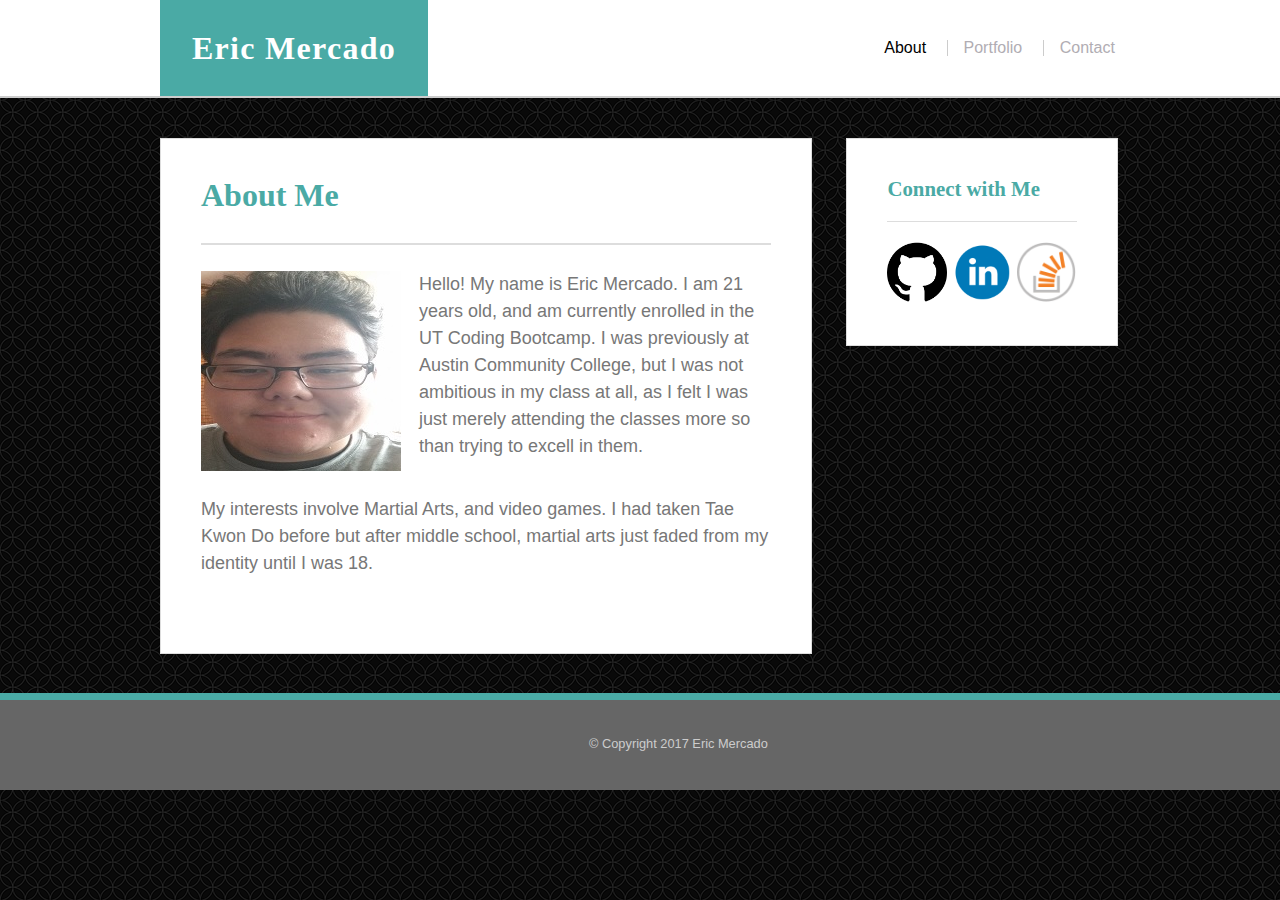
<file: index.html>
<!DOCTYPE html>
<html lang="en">
<head>
	<meta charset="UTF-8">
	<title>Eric Mercado / About Me</title>
	<link rel="stylesheet" href="./assets/css/reset.css">
	<link rel="stylesheet" href="./assets/css/style.css">
</head>
<body>

	<header>
		<div class="container">
			<div class="name">
				<div class="logo">Eric Mercado</div>
			</div>
			<nav class="nav">
				<ul>
					<li><a href="#" class="active">About</a></li>
					<li><a href="portfolio.html">Portfolio</a></li>
					<li><a href="contact.html">Contact</a></li>
				</ul>
			</nav>
		</div> 
	</header>
	
	<div class="content">
		
		<div class="main">
			<h1 class="page-title">About Me</h1>
			<p>
				<img class="headshot" src="./assets/images/Snapchat-1034025942.jpg" alt="Photo of Justin Cone">Hello! My name is Eric Mercado. I am 21 years old, and am currently enrolled in the UT Coding Bootcamp. I was previously at Austin Community College, but I was not ambitious in my class at all, as I felt I was just merely attending the classes more so than trying to excell in them.
			</p>
			<p>
				My interests involve Martial Arts, and video games. I had taken Tae Kwon Do before but after middle school, martial arts just faded from my identity until I was 18.
			</p>
			
		</div>

	<div class="sidebar">
			<h2 class="sidebar-title">Connect with Me</h2>
			<ul class="social">
				<li><a href="https://github.com/ericmercado/"><img src="./assets/images/github.png" alt="GitHub"></a></li>
				<li><a href="https://www.linkedin.com/in/eric-mercado-9b6084156/"><img src="./assets/images/linkedin.png" alt="LinkedIn"></a></li>
				<li><a href="https://stackoverflow.com/users/9206661/eric-mercado"><img src="./assets/images/stack.png" alt="Stack Overflow"></a></li>
			</ul>
		</div>
		
	</div>



	<footer>
		&copy; Copyright 2017 Eric Mercado
	</footer>

</body>
</html>
</file>
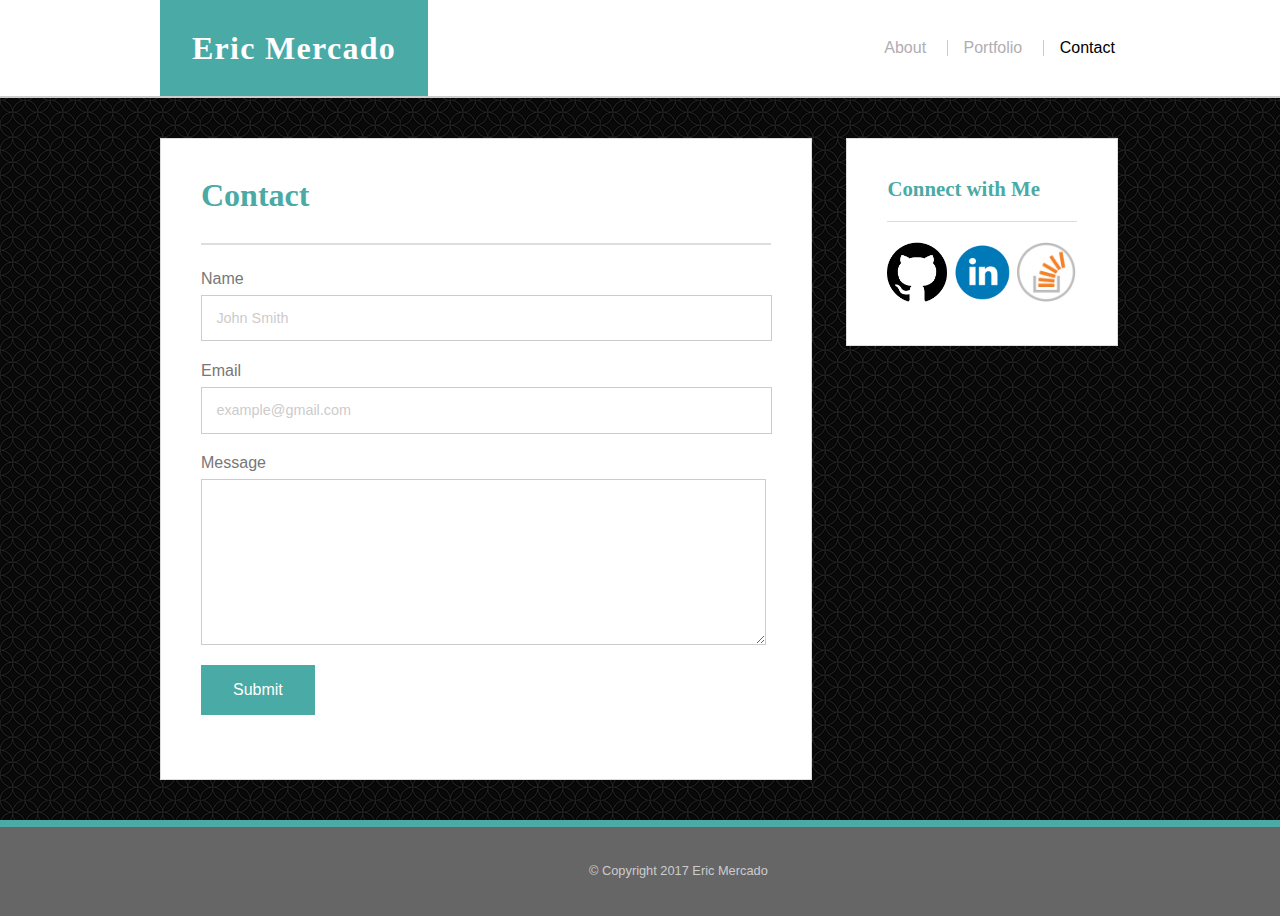
<file: contact.html>
<!DOCTYPE html>
<html lang="en">
<head>
	<meta charset="UTF-8">
	<title>Eric Mercado/ Contact</title>
	<link rel="stylesheet" href="./assets/css/reset.css">
	<link rel="stylesheet" href="./assets/css/style.css">
</head>
<body>

	<header>
		<div class="container">
			<div class="name">
				<div class="logo">Eric Mercado</div>
			</div>
			<nav class="nav">
				<ul>
					<li><a href="index.html">About</a></li>
					<li><a href="portfolio.html">Portfolio</a></li>
					<li><a href="#" class="active">Contact</a></li>
				</ul>
			</nav>
		</div> 
	</header>
	
	<div class="content">
		<div class="main">
			<h1 class="page-title">Contact</h1>
			<form action="#" class="contact">
				<label for="name">Name</label>
				<input type="text" name="name" id="name" placeholder="John Smith">
				<label for="email">Email</label>
				<input type="text" name="email" id="email" placeholder="example@gmail.com">
				<label for="name">Message</label>
				<textarea rows="10" cols="40" name="message" id="message"></textarea>
				<input type="submit" value="Submit">
			</form>
			
		</div> 

		<div class="sidebar">
			<h2 class="sidebar-title">Connect with Me</h2>
			<ul class="social">
				<li><a href="https://github.com/ericmercado/"><img src="./assets/images/github.png" alt="GitHub"></a></li>
				<li><a href="https://www.linkedin.com/in/eric-mercado-9b6084156/"><img src="./assets/images/linkedin.png" alt="LinkedIn"></a></li>
				<li><a href="https://stackoverflow.com/users/9206661/eric-mercado"><img src="./assets/images/stack.png" alt="Stack Overflow"></a></li>
			</ul>
		</div> 
		
	</div> 



	<footer>
		&copy; Copyright 2017 Eric Mercado
	</footer>

</body>
</html>
</file>
<file: assets/css/style.css>
html {
    position: relative;
}
html, body {
    font-family: Arial, 'Helvetica Neue', Helvetica, sans-serif;
    color: #777777;
    background-color: #efefef;
    background: #efefef url("../images/spirationDark.png");
}

h1, h2, h3, h4, h5, h6 {
    font-family: 'Georgia', Times, 'Times New Roman', serif;
    color: #4aaaa5;
}

a {
    text-decoration: none;
}

h1 {
    font-size: 2em;
}

h2 {
    font-size: 1.3em;
}

header {
    width: 100%;
    height: auto;
    border-bottom: 2px solid #cccccc;
    background-color: #ffffff;
}

header .container {
    width: 960px;
    margin: 0 auto;
}

.name, .nav {
    display: inline-block;
    vertical-align: middle;
    margin: 0;
    padding: 0;
}

.name {
    width: 50%;
}

.logo {
    display: inline-block;
    font-family: 'Georgia', Times, 'Times New Roman', serif;
    font-weight: bold;
    font-size: 2em;
    letter-spacing: 0.04em;
    background-color: #4aaaa5;
    color: #ffffff;
    padding: 1em;
    width: auto;
}


.nav {
    width: 49%;
    text-align: right;
    color: #b1adb3;
    font-weight: normal;
}

.nav ul li {
    display: inline-block;
    padding-left: 1em;
    margin-left: 1em;
}

.nav ul li a {
    color: #b1adb3;
    text-decoration: none;
    -webkit-transition: color .4s;
    transition: color .4s;
}

.nav ul li a:hover {
    color: #4aaaa5;
}

.nav ul li a.active {
    color: #000000;
}

.nav ul li+li {
   
    border-left: 1px solid #cccccc;
}


.content {
    width: 960px;
    clear: both;
    margin: 0 auto 6em auto;
}

.main {
    display: inline-block;
    width: 570px;
    margin: 40px 0;
    padding: 40px;
    background-color: #ffffff;
    border: 1px solid #dddddd;
}

.main h1 {
    font-size: 2em;
    font-weight: bold;
    padding-bottom: 1em;
    margin-bottom: 0.8em;
    border-bottom: 2px solid #dddddd;
}

.main p {
    font-size: 18px;
    line-height: 1.5em;
    margin-bottom: 2em;
}

img.headshot {
    float: left;
    padding: 0 1em 1em 0;
    width: 200px;
    height: 200px;
}


.portfolio-item {
    display: inline-block;
    position: relative;
    width: 270px;
    height: 200px;
    transition: transform .2s ease-out;
}

.portfolio-item:nth-child(even) {
    margin-left: 25px;
}

.item-name {
    position: relative;
    top: -100px;
    text-align: center;
    background-color: #4aaaa5;
    padding: 1em;
    color: #ffffff;
    z-index: 1000;
}


.contact {
    width: 540px;
}

.contact label {
    display: block;
    padding-bottom: 0.5em;
}

.contact input, .contact textarea {
    width: 100%;
    border: 1px solid #cccccc;
    margin-bottom: 1.5em;
    padding: 1em;
    font-size: .9em;
}

.contact input::-webkit-input-placeholder, .contact textarea::-webkit-input-placeholder {
    color: #cccccc;
}

.contact input::-moz-placeholder, .contact textarea::-moz-placeholder {
    color: #cccccc;
}

.contact input::-ms-placeholder, .contact textarea::-ms-placeholder {
    color: #cccccc;
}

.contact input::placeholder, .contact textarea::placeholder {
    color: #cccccc;
}

.contact input[type="submit"] {
    width: auto;
    background-color: #4aaaa5;
    color: #ffffff;
    border: none;
    padding: 1em 2em;
    font-size: 1em;
}

.sidebar {
    display: inline-block;
    width: 190px;
    padding: 40px;
    margin: 40px 0 0 30px;
    vertical-align: top;
    background-color: #ffffff;
    border: 1px solid #dddddd;
}

.sidebar h2 {
    font-size: 1.3em;
    font-weight: bold;
    padding-bottom: 1em;
    margin-bottom: 1em;
    border-bottom: 1px solid #dddddd;
}

.sidebar ul li {
    display: inline-block;
    margin: 0;
    padding: 0;
    -webkit-transition: all .2s;
    -webkit-transition-timing-function: ease-out;
    transition: all .2s;
    transition-timing-function: ease-out;

}

.social img {
    width: 60px;
    height: auto;
}


footer {
    position: absolute;
    left: 0;
    bottom: 0;
    width: 100%;
    padding: 3em;
    text-align: center;
    font-size: 0.8em;
    color: #cccccc;
    background-color: #666666;
    border-top: 7px solid #4aaaa5;
}
</file>
